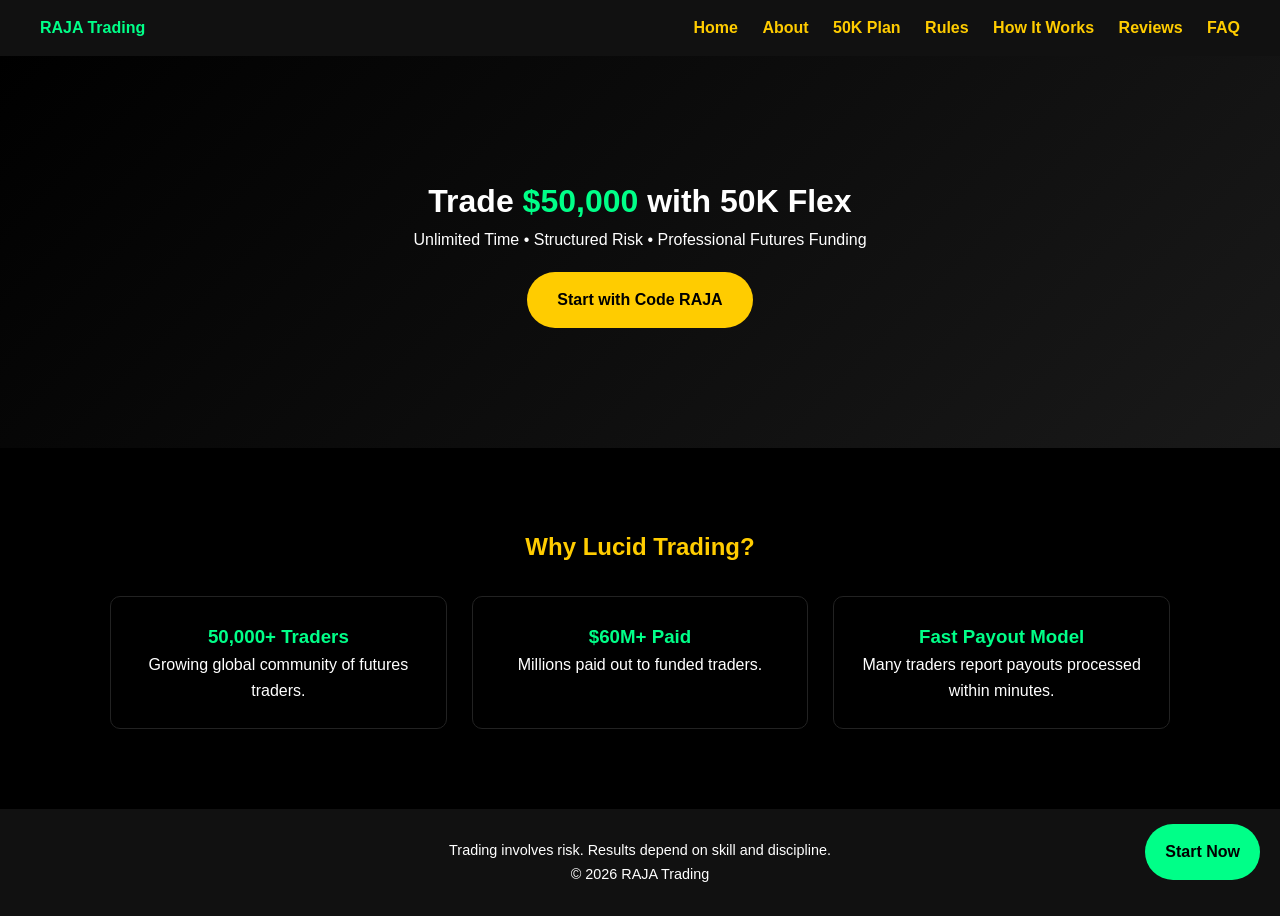
<file: index.html>
<!DOCTYPE html>
<html lang="en">
<head>
<meta charset="UTF-8">
<meta name="viewport" content="width=device-width, initial-scale=1.0">
<title>RAJA | Lucid 50K Flex</title>
<link rel="stylesheet" href="style.css">
</head>
<body>

<nav>
  <div class="logo">RAJA Trading</div>
  <div class="menu">
    <a href="index.html">Home</a>
    <a href="about.html">About</a>
    <a href="plan.html">50K Plan</a>
    <a href="rules.html">Rules</a>
    <a href="how-it-works.html">How It Works</a>
    <a href="testimonials.html">Reviews</a>
    <a href="faq.html">FAQ</a>
  </div>
</nav>

<header class="hero">
  <h1>Trade <span class="green">$50,000</span> with 50K Flex</h1>
  <p>Unlimited Time • Structured Risk • Professional Futures Funding</p>
  <a href="https://lucidtrading.com/ref/rajatrades/" class="btn">Start with Code RAJA</a>
</header>

<section class="section">
  <h2 class="yellow">Why Lucid Trading?</h2>
  <div class="grid">
    <div class="card">
      <h3 class="green">50,000+ Traders</h3>
      <p>Growing global community of futures traders.</p>
    </div>
    <div class="card">
      <h3 class="green">$60M+ Paid</h3>
      <p>Millions paid out to funded traders.</p>
    </div>
    <div class="card">
      <h3 class="green">Fast Payout Model</h3>
      <p>Many traders report payouts processed within minutes.</p>
    </div>
  </div>
</section>

<footer>
  <p>Trading involves risk. Results depend on skill and discipline.</p>
  <p>© 2026 RAJA Trading</p>
</footer>

<a href="https://lucidtrading.com/ref/rajatrades/" class="floating-cta">Start Now</a>

</body>
</html>
</file>
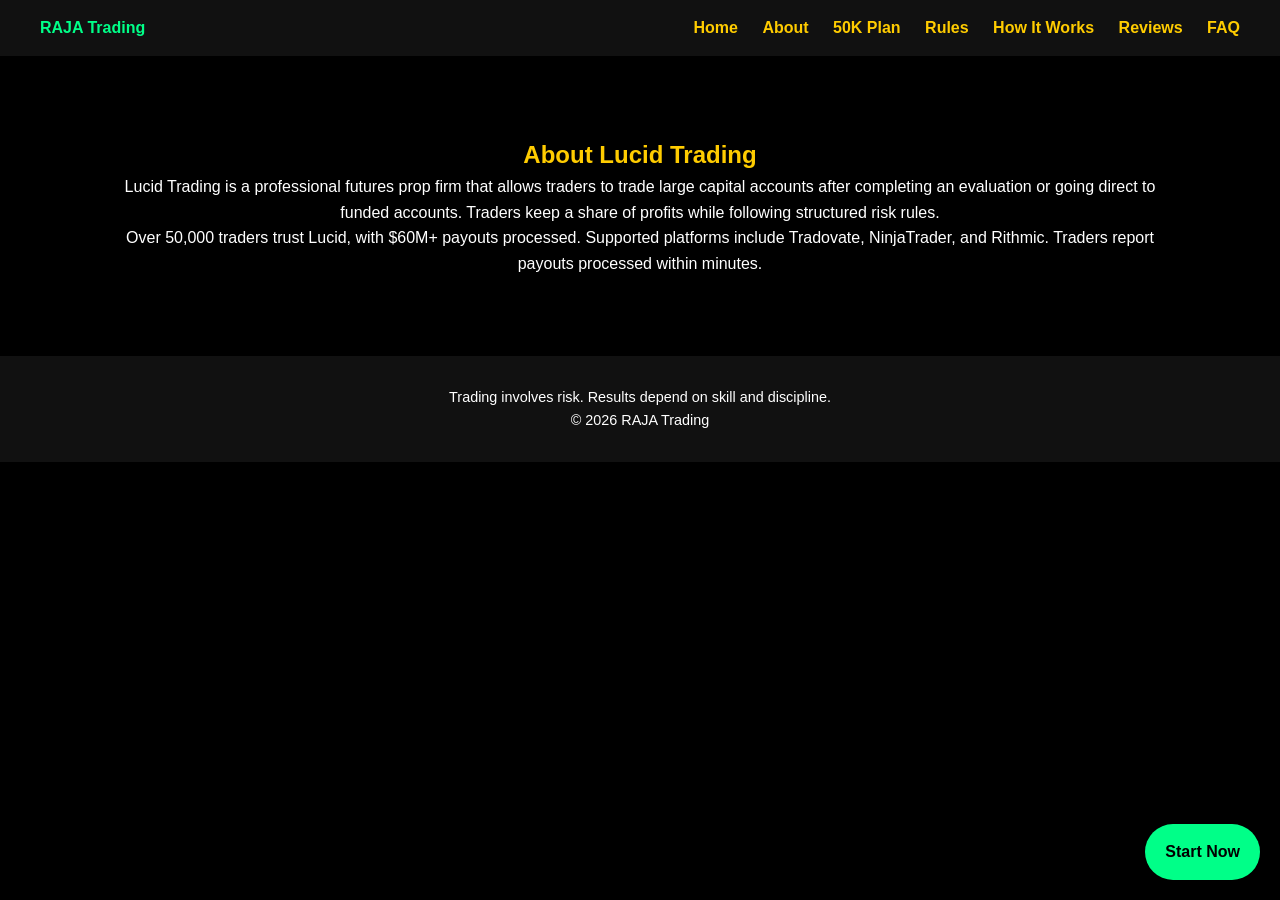
<file: about.html>
<!DOCTYPE html>
<html lang="en">
<head>
<meta charset="UTF-8">
<meta name="viewport" content="width=device-width, initial-scale=1.0">
<title>About Lucid Trading | RAJA</title>
<link rel="stylesheet" href="style.css">
</head>
<body>

<nav>
  <div class="logo">RAJA Trading</div>
  <div class="menu">
    <a href="index.html">Home</a>
    <a href="about.html">About</a>
    <a href="plan.html">50K Plan</a>
    <a href="rules.html">Rules</a>
    <a href="how-it-works.html">How It Works</a>
    <a href="testimonials.html">Reviews</a>
    <a href="faq.html">FAQ</a>
  </div>
</nav>

<section class="section">
  <h2 class="yellow">About Lucid Trading</h2>
  <p>
    Lucid Trading is a professional futures prop firm that allows traders to trade large capital accounts
    after completing an evaluation or going direct to funded accounts. 
    Traders keep a share of profits while following structured risk rules.
  </p>
  <p>
    Over 50,000 traders trust Lucid, with $60M+ payouts processed. Supported platforms include Tradovate, NinjaTrader, and Rithmic.
    Traders report payouts processed within minutes.
  </p>
</section>

<footer>
  <p>Trading involves risk. Results depend on skill and discipline.</p>
  <p>© 2026 RAJA Trading</p>
</footer>

<a href="https://lucidtrading.com/ref/rajatrades/" class="floating-cta">Start Now</a>

</body>
</html>
</file>
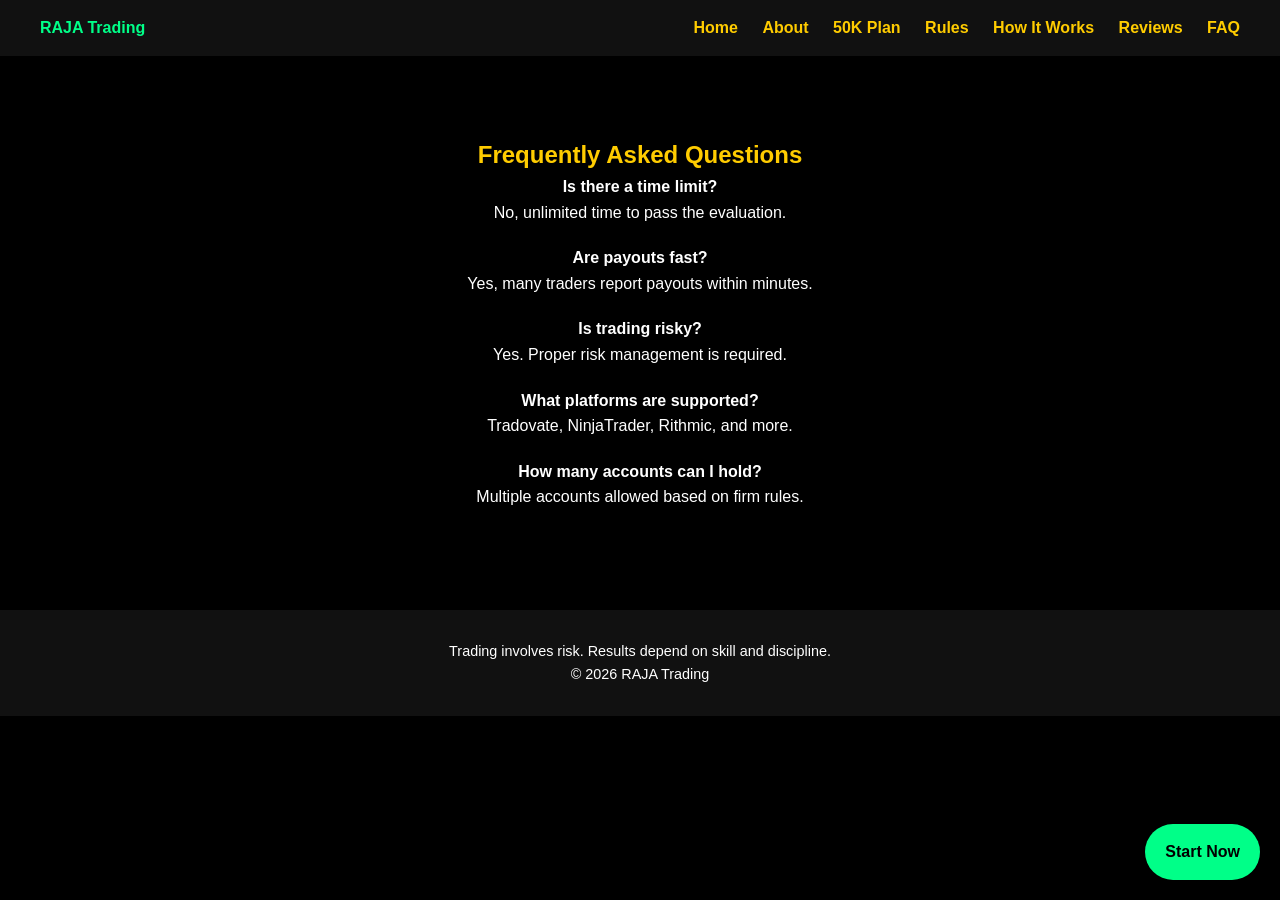
<file: faq.html>
<!DOCTYPE html>
<html lang="en">
<head>
<meta charset="UTF-8">
<meta name="viewport" content="width=device-width, initial-scale=1.0">
<title>FAQ | RAJA</title>
<link rel="stylesheet" href="style.css">
</head>
<body>

<nav>
  <div class="logo">RAJA Trading</div>
  <div class="menu">
    <a href="index.html">Home</a>
    <a href="about.html">About</a>
    <a href="plan.html">50K Plan</a>
    <a href="rules.html">Rules</a>
    <a href="how-it-works.html">How It Works</a>
    <a href="testimonials.html">Reviews</a>
    <a href="faq.html">FAQ</a>
  </div>
</nav>

<section class="section">
  <h2 class="yellow">Frequently Asked Questions</h2>
  <div class="faq">
    <p><strong>Is there a time limit?</strong><br>No, unlimited time to pass the evaluation.</p>
    <p><strong>Are payouts fast?</strong><br>Yes, many traders report payouts within minutes.</p>
    <p><strong>Is trading risky?</strong><br>Yes. Proper risk management is required.</p>
    <p><strong>What platforms are supported?</strong><br>Tradovate, NinjaTrader, Rithmic, and more.</p>
    <p><strong>How many accounts can I hold?</strong><br>Multiple accounts allowed based on firm rules.</p>
  </div>
</section>

<footer>
  <p>Trading involves risk. Results depend on skill and discipline.</p>
  <p>© 2026 RAJA Trading</p>
</footer>

<a href="https://lucidtrading.com/ref/rajatrades/" class="floating-cta">Start Now</a>

</body>
</html>
</file>
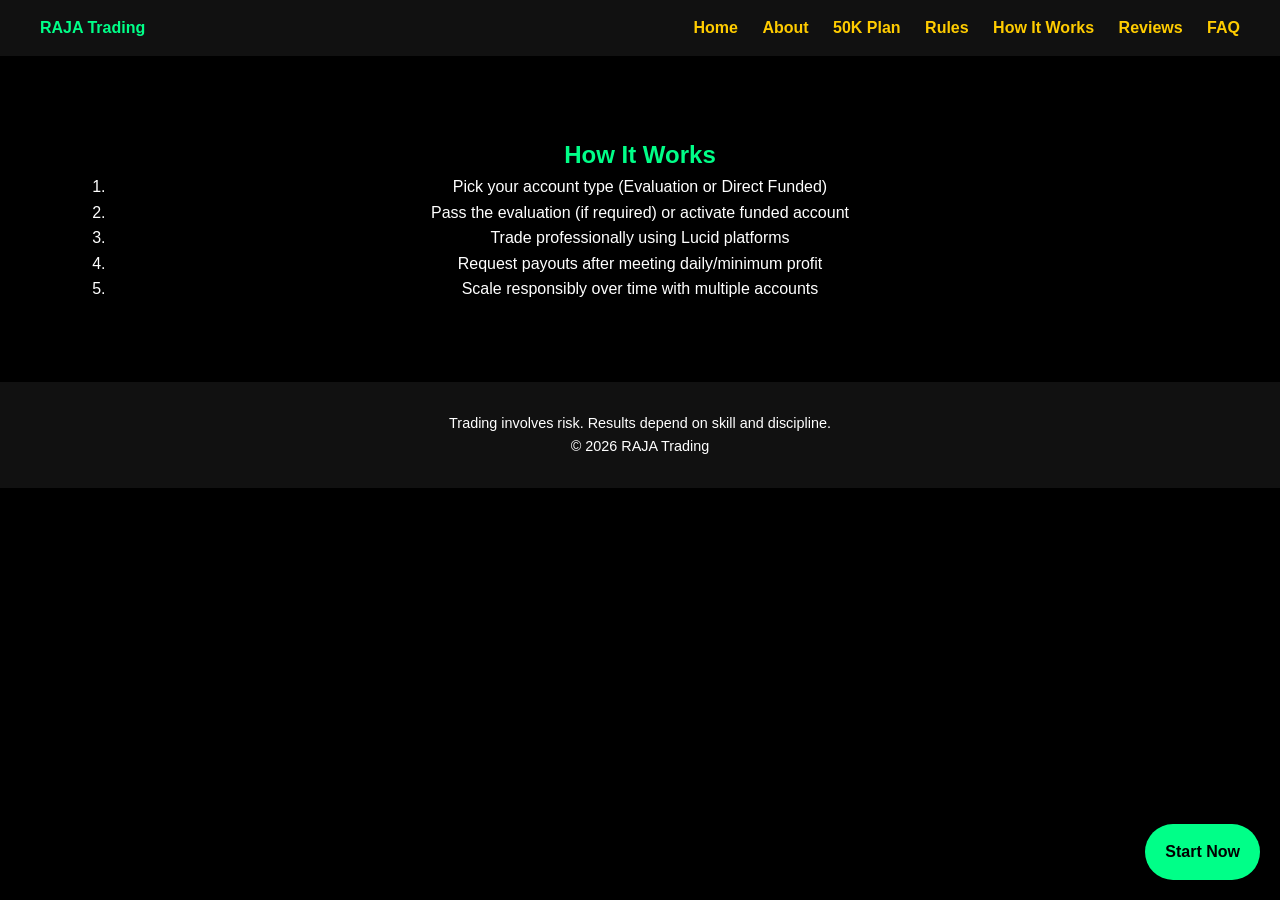
<file: how-it-works.html>
<!DOCTYPE html>
<html lang="en">
<head>
<meta charset="UTF-8">
<meta name="viewport" content="width=device-width, initial-scale=1.0">
<title>How It Works | RAJA</title>
<link rel="stylesheet" href="style.css">
</head>
<body>

<nav>
  <div class="logo">RAJA Trading</div>
  <div class="menu">
    <a href="index.html">Home</a>
    <a href="about.html">About</a>
    <a href="plan.html">50K Plan</a>
    <a href="rules.html">Rules</a>
    <a href="how-it-works.html">How It Works</a>
    <a href="testimonials.html">Reviews</a>
    <a href="faq.html">FAQ</a>
  </div>
</nav>

<section class="section">
  <h2 class="green">How It Works</h2>
  <ol class="steps">
    <li>Pick your account type (Evaluation or Direct Funded)</li>
    <li>Pass the evaluation (if required) or activate funded account</li>
    <li>Trade professionally using Lucid platforms</li>
    <li>Request payouts after meeting daily/minimum profit</li>
    <li>Scale responsibly over time with multiple accounts</li>
  </ol>
</section>

<footer>
  <p>Trading involves risk. Results depend on skill and discipline.</p>
  <p>© 2026 RAJA Trading</p>
</footer>

<a href="https://lucidtrading.com/ref/rajatrades/" class="floating-cta">Start Now</a>

</body>
</html>
</file>
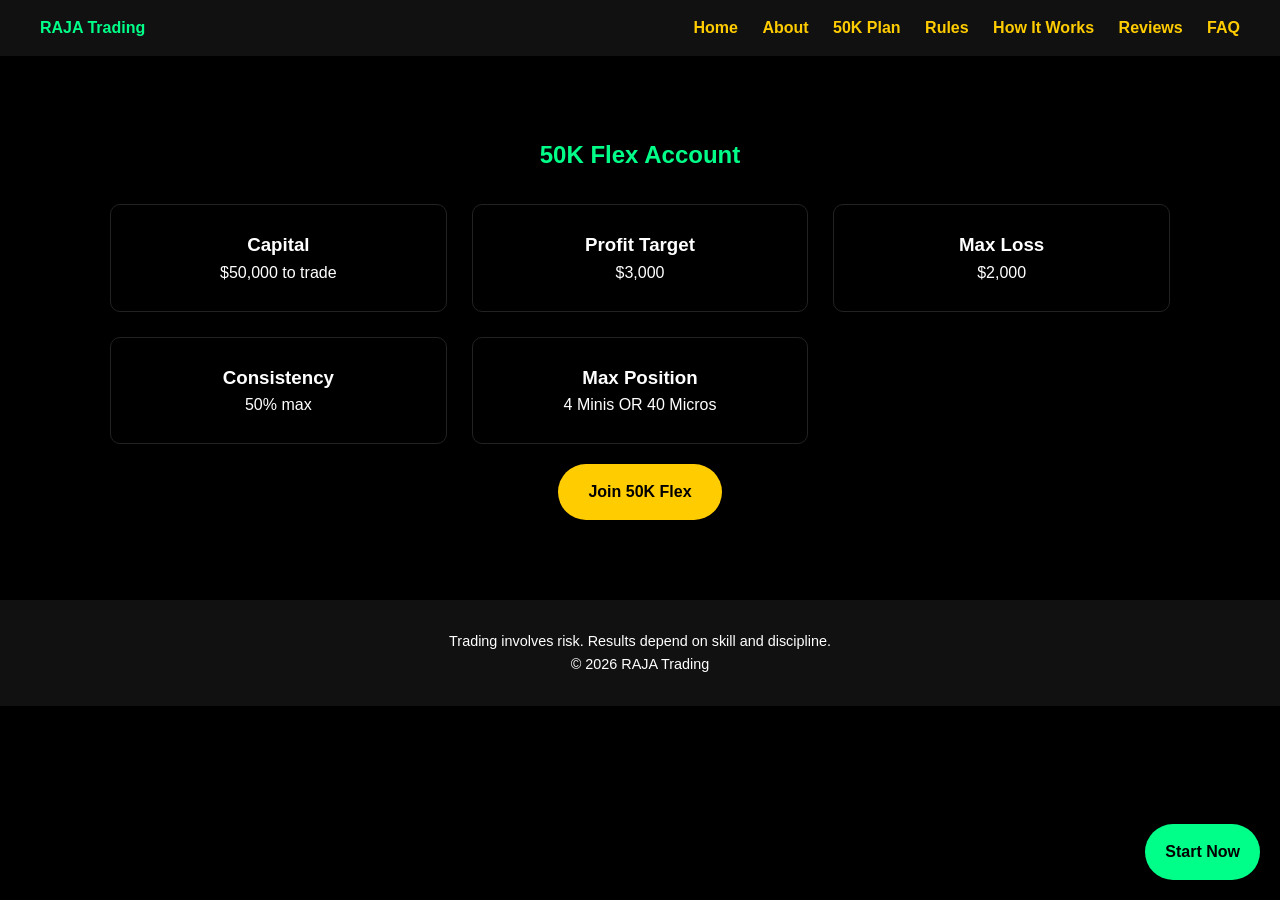
<file: plan.html>
<!DOCTYPE html>
<html lang="en">
<head>
<meta charset="UTF-8">
<meta name="viewport" content="width=device-width, initial-scale=1.0">
<title>50K Flex Plan | RAJA</title>
<link rel="stylesheet" href="style.css">
</head>
<body>

<nav>
  <div class="logo">RAJA Trading</div>
  <div class="menu">
    <a href="index.html">Home</a>
    <a href="about.html">About</a>
    <a href="plan.html">50K Plan</a>
    <a href="rules.html">Rules</a>
    <a href="how-it-works.html">How It Works</a>
    <a href="testimonials.html">Reviews</a>
    <a href="faq.html">FAQ</a>
  </div>
</nav>

<section class="section">
  <h2 class="green">50K Flex Account</h2>
  <div class="grid">
    <div class="card">
      <h3>Capital</h3>
      <p>$50,000 to trade</p>
    </div>
    <div class="card">
      <h3>Profit Target</h3>
      <p>$3,000</p>
    </div>
    <div class="card">
      <h3>Max Loss</h3>
      <p>$2,000</p>
    </div>
    <div class="card">
      <h3>Consistency</h3>
      <p>50% max</p>
    </div>
    <div class="card">
      <h3>Max Position</h3>
      <p>4 Minis OR 40 Micros</p>
    </div>
  </div>
  <a href="https://lucidtrading.com/ref/rajatrades/" class="btn">Join 50K Flex</a>
</section>

<footer>
  <p>Trading involves risk. Results depend on skill and discipline.</p>
  <p>© 2026 RAJA Trading</p>
</footer>

<a href="https://lucidtrading.com/ref/rajatrades/" class="floating-cta">Start Now</a>

</body>
</html>
</file>
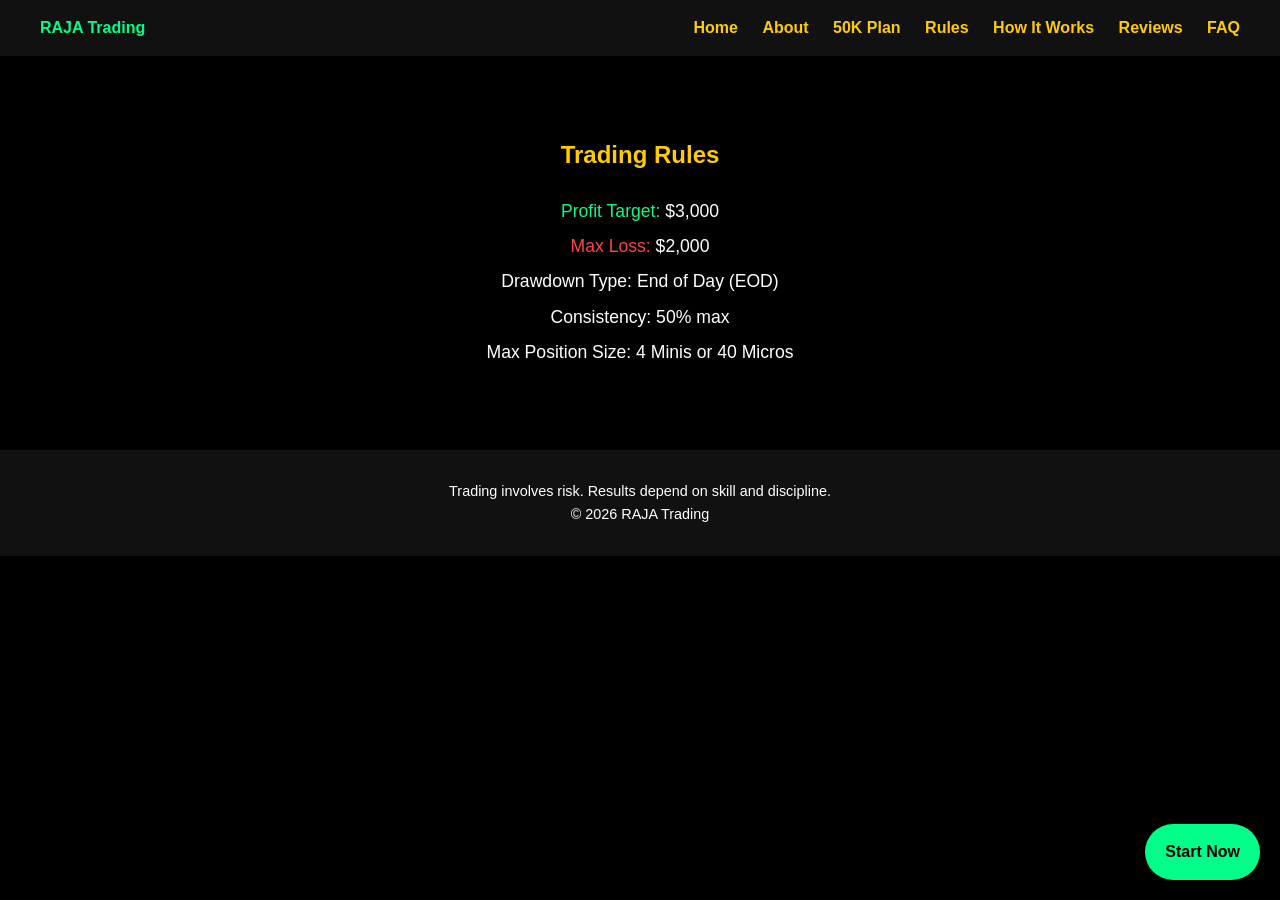
<file: rules.html>
<!DOCTYPE html>
<html lang="en">
<head>
<meta charset="UTF-8">
<meta name="viewport" content="width=device-width, initial-scale=1.0">
<title>Rules & Risk | RAJA</title>
<link rel="stylesheet" href="style.css">
</head>
<body>

<nav>
  <div class="logo">RAJA Trading</div>
  <div class="menu">
    <a href="index.html">Home</a>
    <a href="about.html">About</a>
    <a href="plan.html">50K Plan</a>
    <a href="rules.html">Rules</a>
    <a href="how-it-works.html">How It Works</a>
    <a href="testimonials.html">Reviews</a>
    <a href="faq.html">FAQ</a>
  </div>
</nav>

<section class="section">
  <h2 class="yellow">Trading Rules</h2>
  <ul class="rules">
    <li><span class="green">Profit Target:</span> $3,000</li>
    <li><span class="red">Max Loss:</span> $2,000</li>
    <li>Drawdown Type: End of Day (EOD)</li>
    <li>Consistency: 50% max</li>
    <li>Max Position Size: 4 Minis or 40 Micros</li>
  </ul>
</section>

<footer>
  <p>Trading involves risk. Results depend on skill and discipline.</p>
  <p>© 2026 RAJA Trading</p>
</footer>

<a href="https://lucidtrading.com/ref/rajatrades/" class="floating-cta">Start Now</a>

</body>
</html>
</file>
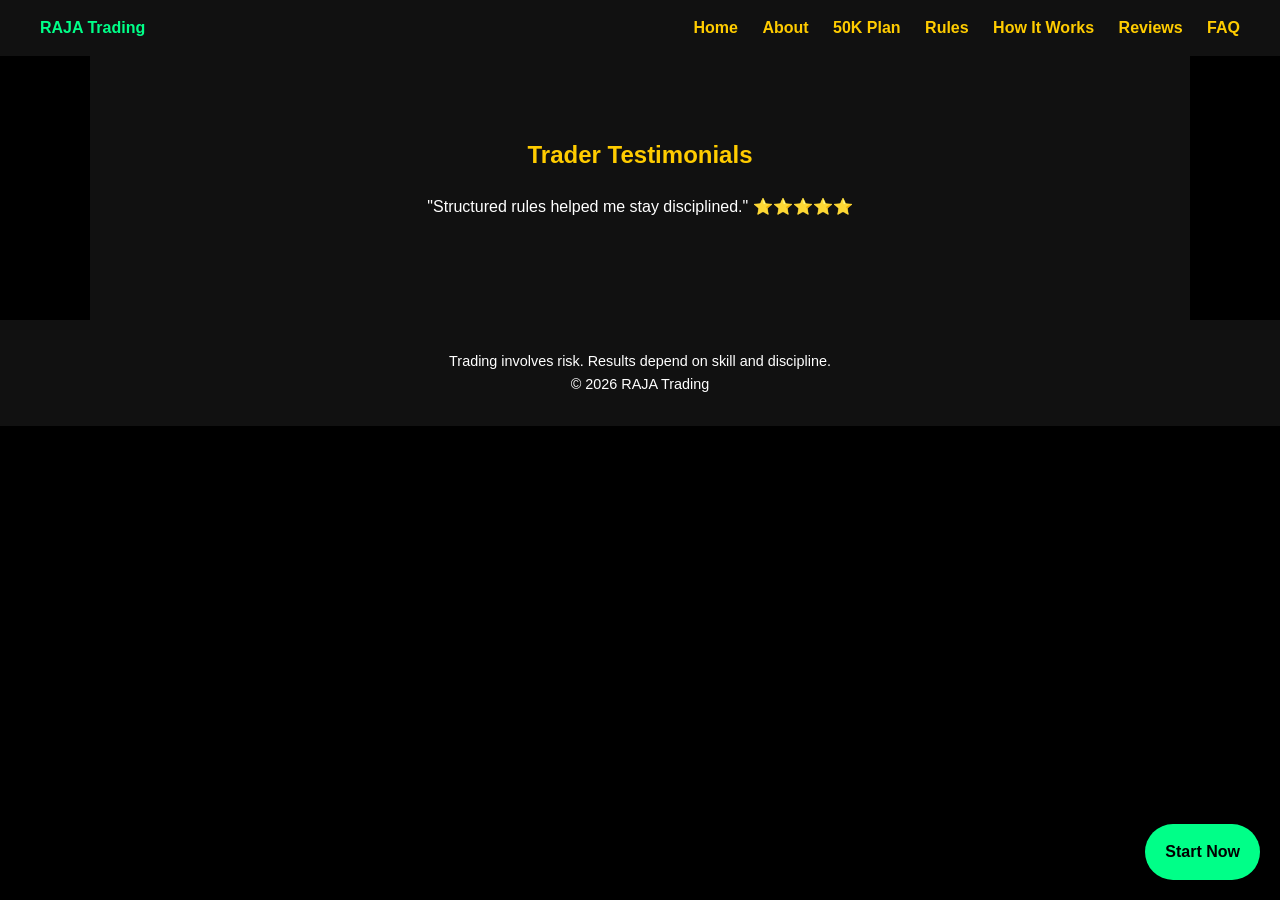
<file: testimonials.html>
<!DOCTYPE html>
<html lang="en">
<head>
<meta charset="UTF-8">
<meta name="viewport" content="width=device-width, initial-scale=1.0">
<title>Trader Reviews | RAJA</title>
<link rel="stylesheet" href="style.css">
</head>
<body>

<nav>
  <div class="logo">RAJA Trading</div>
  <div class="menu">
    <a href="index.html">Home</a>
    <a href="about.html">About</a>
    <a href="plan.html">50K Plan</a>
    <a href="rules.html">Rules</a>
    <a href="how-it-works.html">How It Works</a>
    <a href="testimonials.html">Reviews</a>
    <a href="faq.html">FAQ</a>
  </div>
</nav>

<section class="section dark">
  <h2 class="yellow">Trader Testimonials</h2>
  <div class="slider">
    <div class="slides">
      <div class="slide">"Structured rules helped me stay disciplined." ⭐⭐⭐⭐⭐</div>
      <div class="slide">"Fast payout experience and smooth dashboard." ⭐⭐⭐⭐⭐</div>
      <div class="slide">"Unlimited time reduced emotional pressure." ⭐⭐⭐⭐⭐</div>
    </div>
  </div>
</section>

<footer>
  <p>Trading involves risk. Results depend on skill and discipline.</p>
  <p>© 2026 RAJA Trading</p>
</footer>

<a href="https://lucidtrading.com/ref/rajatrades/" class="floating-cta">Start Now</a>

</body>
</html>
</file>
<file: style.css>
* { margin:0; padding:0; box-sizing:border-box; font-family:Arial, Helvetica, sans-serif; }
body { background:#000; color:#fff; line-height:1.6; }

nav {
  background:#111; padding:15px 40px; display:flex; justify-content:space-between; align-items:center;
}
nav a { color:#ffcc00; text-decoration:none; margin-left:20px; font-weight:bold; }
nav a:hover { color:#00ff88; }
.logo { font-weight:bold; color:#00ff88; }

.hero { background:linear-gradient(-45deg,#000,#111,#222,#000); background-size:400% 400%; animation:gradient 10s ease infinite; padding:120px 20px; text-align:center; }
@keyframes gradient { 0% {background-position:0% 50%;} 50% {background-position:100% 50%;} 100% {background-position:0% 50%;} }

.section { padding:80px 20px; max-width:1100px; margin:auto; text-align:center; }
.dark { background:#111; }
.green{color:#00ff88;} .red{color:#ff4444;} .yellow{color:#ffcc00;}

.btn { display:inline-block; background:#ffcc00; color:#000; padding:15px 30px; border-radius:30px; text-decoration:none; font-weight:bold; margin-top:20px; }
.btn:hover { background:#ffaa00; }

.grid { display:grid; grid-template-columns:repeat(auto-fit,minmax(250px,1fr)); gap:25px; margin-top:30px; }
.card { background:#000; padding:25px; border:1px solid #222; border-radius:10px; transition:.3s; }
.card:hover { border-color:#ffcc00; transform:translateY(-8px); }

.rules { list-style:none; margin-top:20px; line-height:2; font-size:1.1rem; }

.slider { overflow:hidden; max-width:600px; margin:auto; }
.slides { display:flex; width:300%; animation:slide 12s infinite; }
.slide { width:100%; padding:20px; }
@keyframes slide { 0% {transform:translateX(0);} 33% {transform:translateX(-100%);} 66% {transform:translateX(-200%);} 100% {transform:translateX(0);} }

.faq p { margin-bottom:20px; }

.floating-cta { position:fixed; bottom:20px; right:20px; background:#00ff88; color:#000; padding:15px 20px; border-radius:50px; font-weight:bold; text-decoration:none; }

footer { background:#111; padding:30px; text-align:center; font-size:0.9rem; }
</file>
